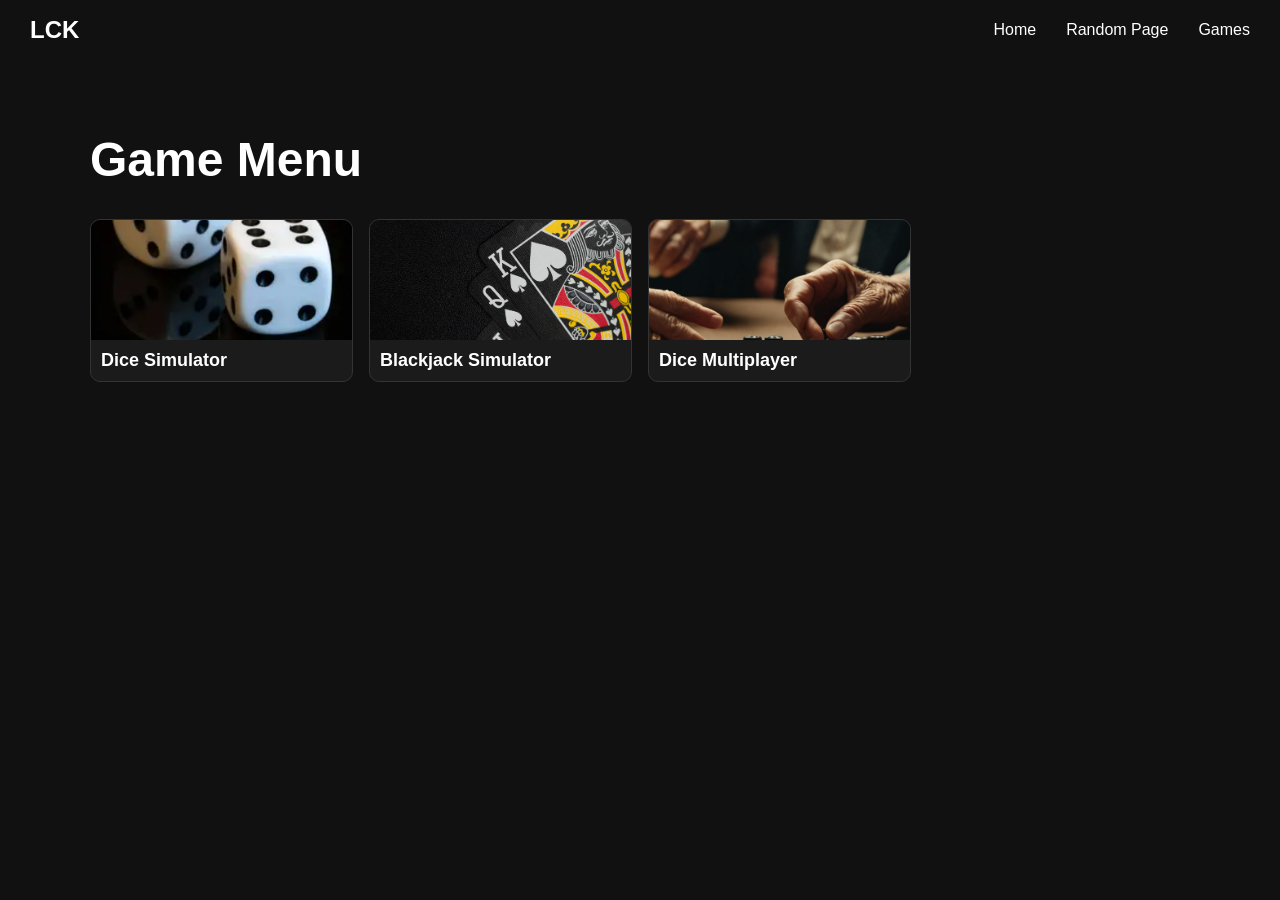
<file: games/index.html>
<!DOCTYPE html>
<html lang="en">
<head>
    <meta charset="UTF-8">
    <meta name="viewport" content="width=device-width, initial-scale=1.0">
    <title>Games Menu</title>

    <script src="/navbar.js" defer></script>
    <link rel="stylesheet" href="/style.css">
</head>

<body>
    <main>
        <h1>Game Menu</h1>

        <div class="game-grid">

            <a class="game-card" href="/games/dicesimulator/">
                <img src="/assets/dices.png" alt="Dice Simulator">

                <div class="game-card-text">
                    <h2>Dice Simulator</h2>
                </div>
            </a>

            <a class="game-card" href="/games/bjsimulator/">
                <img src="/assets/blackjack.png" alt="BlackJack Simulator">

                <div class="game-card-text">
                    <h2>Blackjack Simulator</h2>
                </div>
            </a>

            <a class="game-card" href="/games/dicemultiplayer/">
                <img src="/assets/dicemultiplayer.png" alt="Dice Multiplayer">

                <div class="game-card-text">
                    <h2>Dice Multiplayer</h2>
                </div>
            </a>

        </div>

    </main>
</body>
</html>
</file>
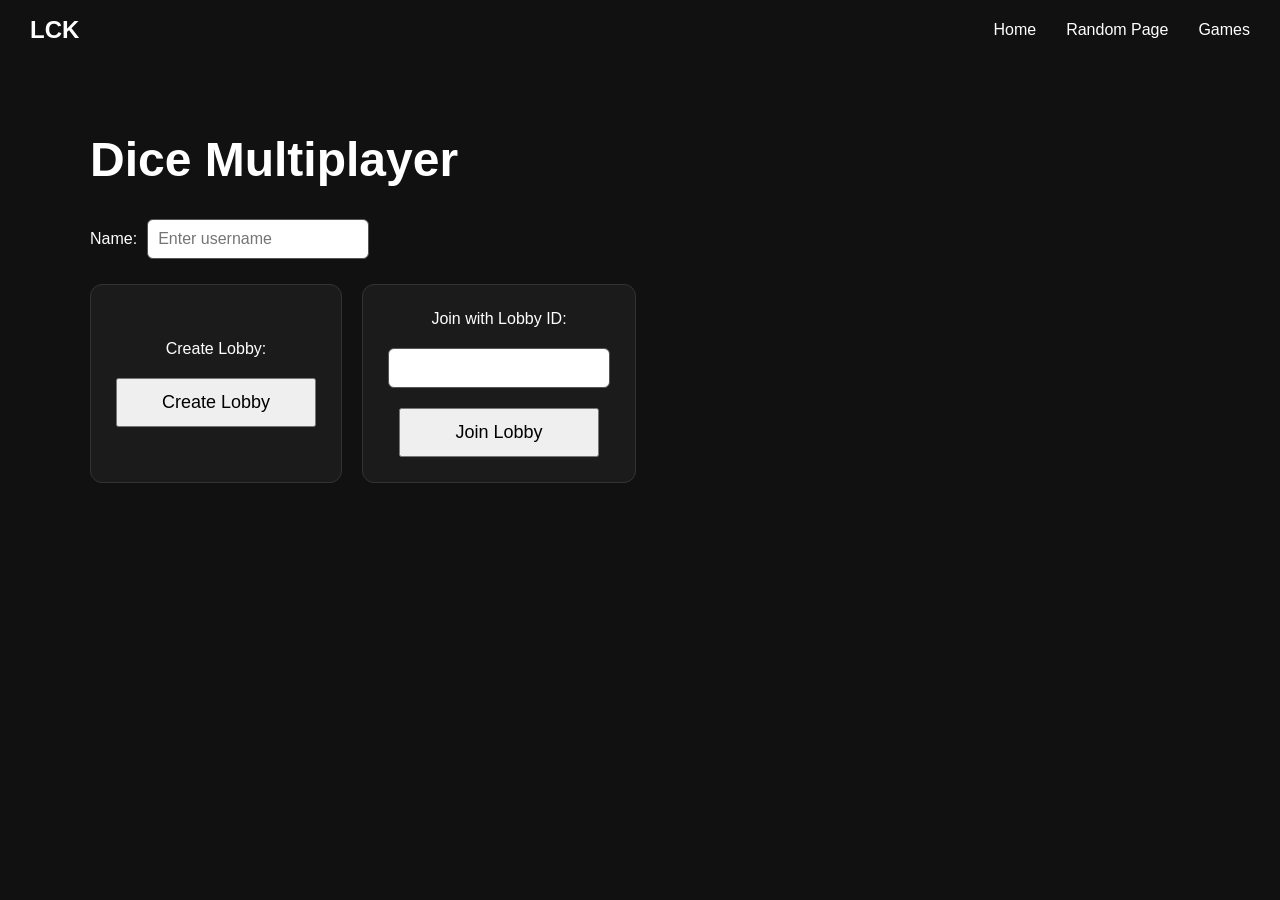
<file: games/dicemultiplayer/index.html>
<!DOCTYPE html>
<html lang="en">
<head>
    <meta charset="UTF-8">
    <meta name="viewport" content="width=device-width, initial-scale=1.0">
    <title>Dice Multiplayer</title>

    <script src="/navbar.js" defer></script>
    <link rel="stylesheet" href="/style.css">
</head>

<body>
    <main>
        <h1>Dice Multiplayer</h1>
        <div class="name-row">
            <label for="username">Name:</label> 

            <input 
                type="text" 
                id="username" 
                placeholder="Enter username">
        </div>
        <div class="lobby-options">

            <div class="lobby-box">
                <label for="lobbyId">Create Lobby:</label>
                <button id="createLobbyButton">
                    Create Lobby
                </button>
            </div>

            <div class="lobby-box">
                <label for="lobbyId">Join with Lobby ID:</label>
                <input id="lobbyId">
                <button id="joinLobbyButton">
                    Join Lobby
                </button>
            </div>

        </div>

        <p id="lobbyStatus"></p>
        
    </main>

    <script src="dicemultiplayer.js"></script>
    
</body>
</html>
</file>
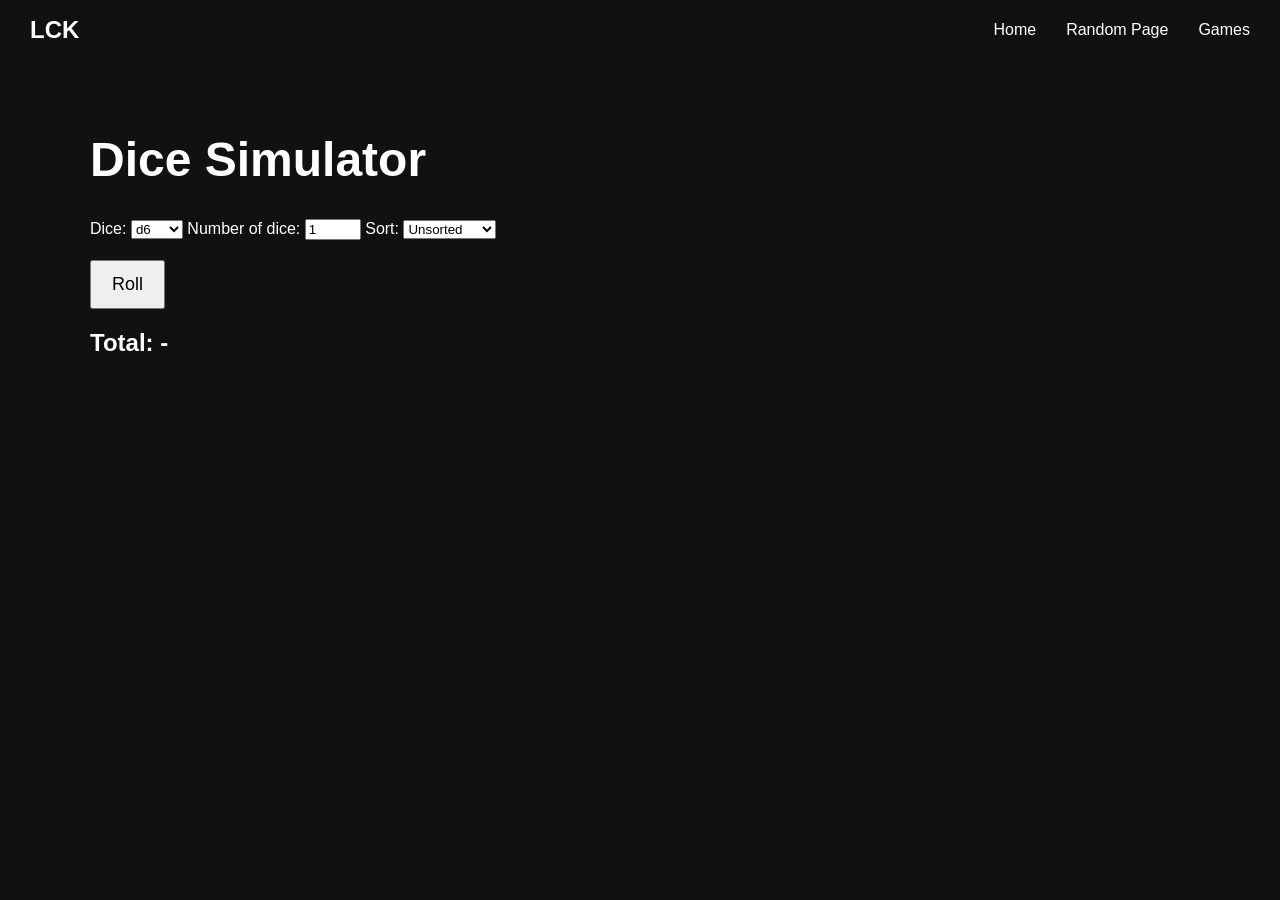
<file: games/dicesimulator/index.html>
<!DOCTYPE html>
<html lang="en">
<head>
    <meta charset="UTF-8">
    <meta name="viewport" content="width=device-width, initial-scale=1.0">
    <title>Dice Simulator</title>

    <script src="/navbar.js" defer></script>
    <link rel="stylesheet" href="/style.css">
</head>

<body>
    <main>
        <h1>Dice Simulator</h1>

        <label for="diceSides">Dice:</label>
        <select id="diceSides">
            <option value="4">d4</option>
            <option value="6" selected>d6</option>
            <option value="8">d8</option>
            <option value="10">d10</option>
            <option value="12">d12</option>
            <option value="20">d20</option>
            <option value="100">d100</option>
        </select>

        <label for="diceCount">Number of dice:</label>
        <input type="number" id="diceCount" value="1" min="1" max="100">

        <label for="sortOrder">Sort:</label>

        <select id="sortOrder">
            <option value="none">Unsorted</option>
            <option value="asc">Lowest first</option>
            <option value="desc">Highest first</option>
        </select>

        <button id="rollButton">Roll</button>

        <h2 id="total">Total: -</h2>

        <div id="diceResults"></div>
    </main>

    <script src="dice.js"></script>
    
</body>
</html>
</file>
<file: style.css>
body {
    margin: 0;
    padding-top: 80px;

    background: #111;
    color: white;
    font-family: Arial, sans-serif;
}

main {
    max-width: 1100px;
    margin: 0 auto;
    padding: 20px;
}

h1 {
    font-size: 48px;
}

button {
    padding: 12px 20px;
    font-size: 18px;
    cursor: pointer;
}

.navbar {
    position: fixed;
    top: 0;
    left: 0;

    width: 100%;
    height: 60px;

    background: #111;

    display: flex;
    align-items: center;
    justify-content: space-between;

    padding: 0 30px;
    box-sizing: border-box;

    z-index: 1000;
}

.logo {
    font-size: 24px;
    font-weight: bold;
    color: white;
    text-decoration: none;
}

.nav-links {
    display: flex;
    gap: 30px;
}

.nav-links a {
    color: white;
    text-decoration: none;
}

.nav-links a:hover {
    color: #aaa;
}

.game-grid {
    display: grid;
    grid-template-columns: repeat(4, minmax(0, 1fr));
    gap: 16px;
}

.game-card {
    width: auto;
    background: #1b1b1b;
    color: white;
    text-decoration: none;
    border: 1px solid #333;
    border-radius: 10px;
    overflow: hidden;
}

.game-card img {
    width: 100%;
    height: 120px;
    object-fit: cover;
    display: block;
}

.game-card-text {
    padding: 10px;
}

.game-card-text h2 {
    margin: 0;
    font-size: 18px;
}

/* Tablets */
@media (max-width: 800px) {
    .game-grid {
        grid-template-columns: repeat(2, 1fr);
    }
}

/* Phones */
@media (max-width: 500px) {
    .game-grid {
        grid-template-columns: 1fr;
    }
}

#diceResults {
    display: flex;
    flex-wrap: wrap;
    gap: 15px;
    margin-top: 20px;
}

.die {
    width: 60px;
    height: 60px;

    background: white;
    color: black;

    display: flex;
    align-items: center;
    justify-content: center;

    font-size: 30px;
    font-weight: bold;

    border-radius: 10px;
}

#rollButton {
    display: block;
    margin-top: 20px;
}

.lobby-options {
    display: flex;
    flex-direction: row;
    align-items: stretch;
    gap: 20px;
}

@media (max-width: 700px) {
    .lobby-options {
        flex-direction: column;
    }
}

.lobby-box {
    display: flex;
    flex-direction: column;

    align-items: center;
    justify-content: center;

    gap: 20px;

    max-width: 350px;

    padding: 25px;

    background: #1b1b1b;

    border: 1px solid #333;
    border-radius: 12px;

}

.lobby-box input {
    padding: 10px;

    font-size: 16px;

    border-radius: 6px;
    border: 1px solid #555;
}

.lobby-box button {
    width: 200px;
    align-self: center;
}

.lobby-divider {
    text-align: center;

    color: #888;

    margin: 10px 0;
}

.name-row {
    display: flex;
    align-items: center;
    gap: 10px;
    margin-bottom: 25px;
}

.name-row input {
    padding: 10px;
    font-size: 16px;
    border-radius: 6px;
    border: 1px solid #555;
}
</file>
